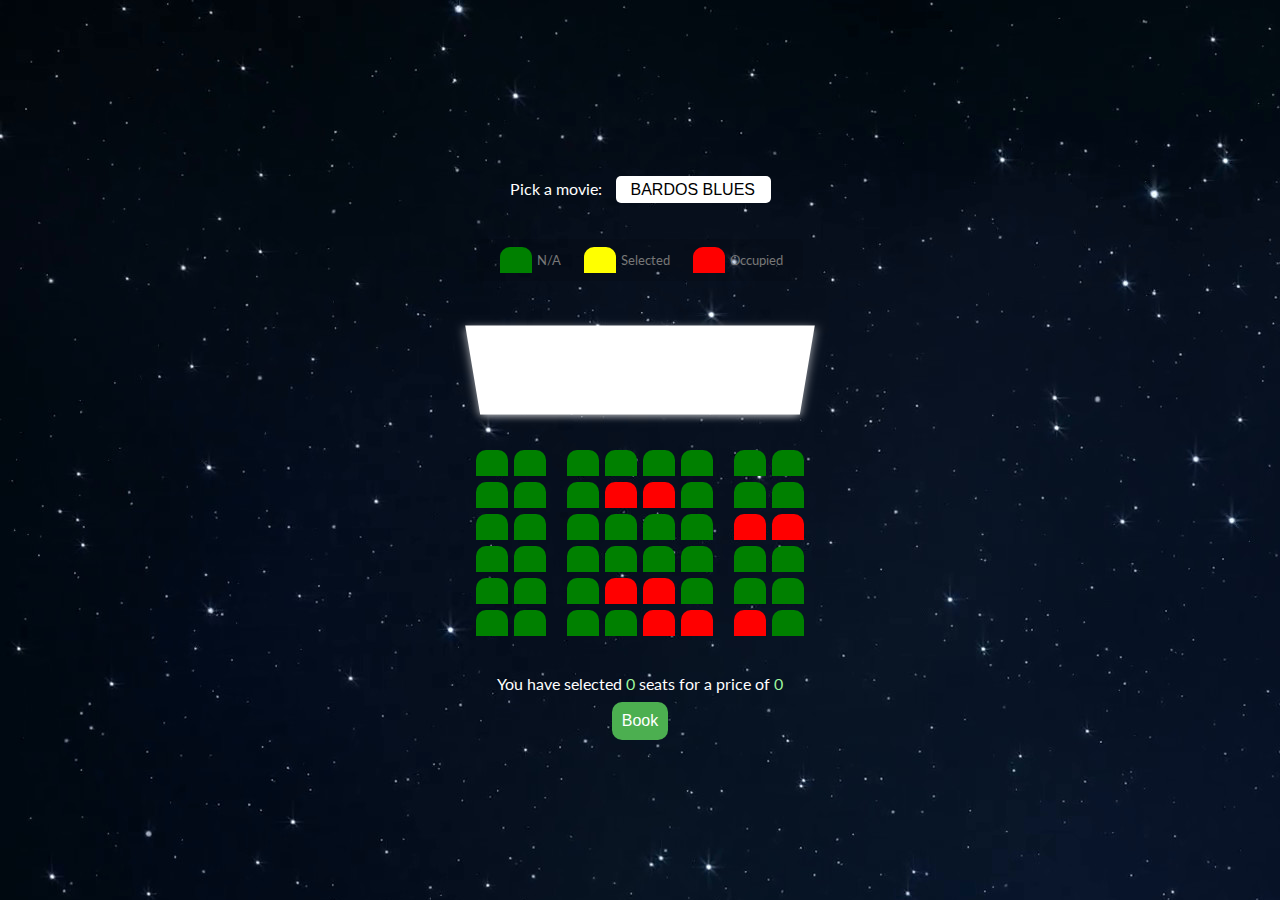
<file: book.html>
<!DOCTYPE html>
<html lang="en">
  <head>
    <meta charset="UTF-8" />
    <meta http-equiv="X-UA-Compatible" content="IE=edge" />
    <meta name="viewport" content="width=device-width, initial-scale=1.0" />
    <link rel="stylesheet" href="style.css" />
    <title>Movie Seat Booking</title>
  </head>
  <body>
    <div class="movie-container">
      <label>Pick a movie:</label>
      <select id="movie">
        <option value="120">BARDOS BLUES</option>
        <option value="100">JOKER</option>
        <option value="80">COCO</option>
      </select>
    </div>

    <ul class="showcase">
      <li>
        <div class="seat"></div>
        <small>N/A</small>
      </li>

      <li>
        <div class="seat selected"></div>
        <small>Selected</small>
      </li>

      <li>
        <div class="seat occupied"></div>
        <small>Occupied</small>
      </li>
    </ul>

    <div class="container">
      <div class="screen"></div>
      <div class="row">
        <div class="seat"></div>
        <div class="seat"></div>
        <div class="seat"></div>
        <div class="seat"></div>
        <div class="seat"></div>
        <div class="seat"></div>
        <div class="seat"></div>
        <div class="seat"></div>
      </div>
      <div class="row">
        <div class="seat"></div>
        <div class="seat"></div>
        <div class="seat"></div>
        <div class="seat occupied"></div>
        <div class="seat occupied"></div>
        <div class="seat"></div>
        <div class="seat"></div>
        <div class="seat"></div>
      </div>

      <div class="row">
        <div class="seat"></div>
        <div class="seat"></div>
        <div class="seat"></div>
        <div class="seat"></div>
        <div class="seat"></div>
        <div class="seat"></div>
        <div class="seat occupied"></div>
        <div class="seat occupied"></div>
      </div>

      <div class="row">
        <div class="seat"></div>
        <div class="seat"></div>
        <div class="seat"></div>
        <div class="seat"></div>
        <div class="seat"></div>
        <div class="seat"></div>
        <div class="seat"></div>
        <div class="seat"></div>
      </div>

      <div class="row">
        <div class="seat"></div>
        <div class="seat"></div>
        <div class="seat"></div>
        <div class="seat occupied"></div>
        <div class="seat occupied"></div>
        <div class="seat"></div>
        <div class="seat"></div>
        <div class="seat"></div>
      </div>

      <div class="row">
        <div class="seat"></div>
        <div class="seat"></div>
        <div class="seat"></div>
        <div class="seat"></div>
        <div class="seat occupied"></div>
        <div class="seat occupied"></div>
        <div class="seat occupied"></div>
        <div class="seat"></div>
      </div>
    </div>

    <p class="text">
      You have selected <span id="count">0</span> seats for a price of <span id="total">0</span>
    </p>
    <button onclick="document.location='register.html'">Book</button>
    <script src="script.js"></script>
  </body>
</html>
</file>
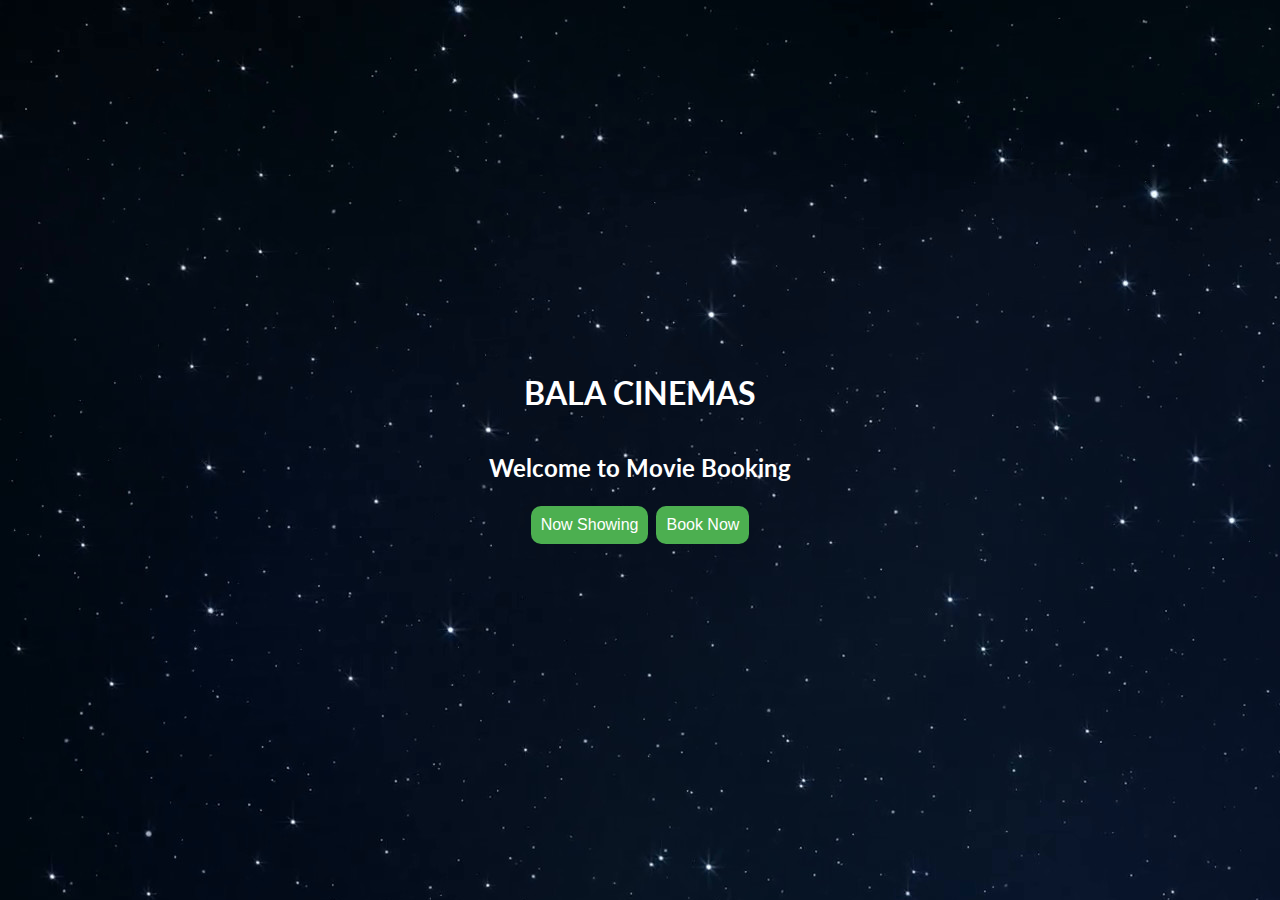
<file: home.html>
<!DOCTYPE html>
<html>

<head>
    <title>Movie Booking</title>
    <link rel="stylesheet" href="style.css">
</head>

<body>
    <header>
        <h1>BALA CINEMAS</h1>
    </header>

    <main>
        <h2>Welcome to Movie Booking</h2>
        <div id="container">
            <button onclick="document.location='now-showing.html'">Now Showing</button>
            <button onclick="document.location='book.html'">Book Now</button>
        </div>
    </main>
</body>

</html>
</file>
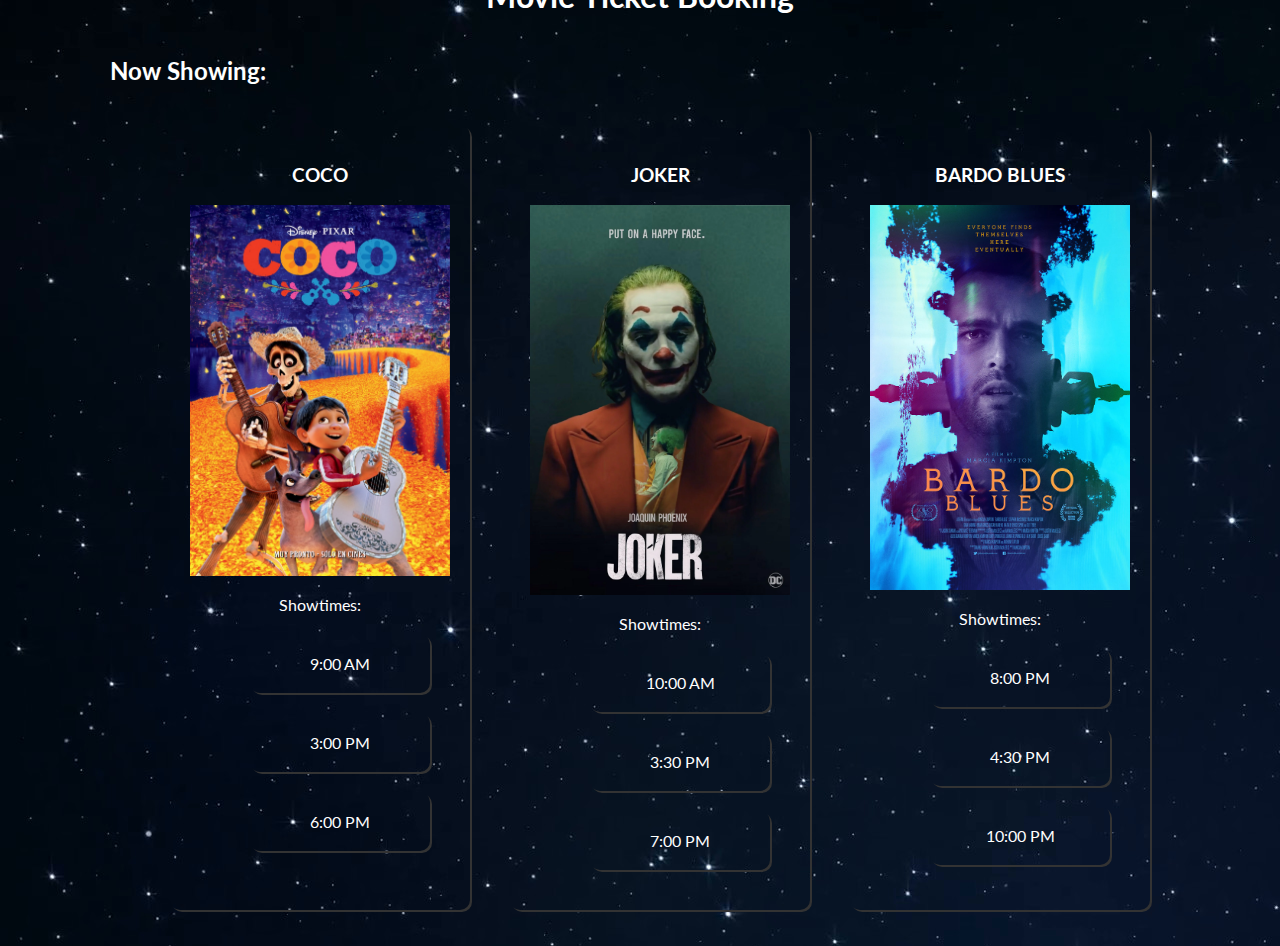
<file: now-showing.html>
<!DOCTYPE html>
<html lang="en">

<head>
    <meta charset="UTF-8">
    <meta name="viewport" content="width=device-width, initial-scale=1.0">
    <title>Movie Ticket Booking - Now Showing Page</title>
    <link rel="stylesheet" href="style.css">
</head>

<body>
    <header>
        <h1>Movie Ticket Booking</h1>
    </header>
    <main>
        <h2>Now Showing:</h2>
        <ul class="movies">
            <li>
                <h3>COCO</h3>
                <img src="images\coco.jpg" alt="Movie 1">
                <p>Showtimes:</p>
                <ul>
                    <li>9:00 AM</li>
                    <li>3:00 PM</li>
                    <li>6:00 PM</li>
                </ul>
            </li>
            <li>
                <h3>JOKER</h3>
                <img src="images\joker.webp" alt="Movie 2">
                <p>Showtimes:</p>
                <ul>
                    <li>10:00 AM</li>
                    <li>3:30 PM</li>
                    <li>7:00 PM</li>
                </ul>
            </li>
            <li>
                <h3>BARDO BLUES</h3>
                <img src="images\movie-poster.jpg" alt="Movie 3">
                <p>Showtimes:</p>
                <ul>
                    <li>8:00 PM</li>
                    <li>4:30 PM</li>
                    <li>10:00 PM</li>
                </ul>
            </li>
        </ul>
    </main>
</body>

</html>
</file>
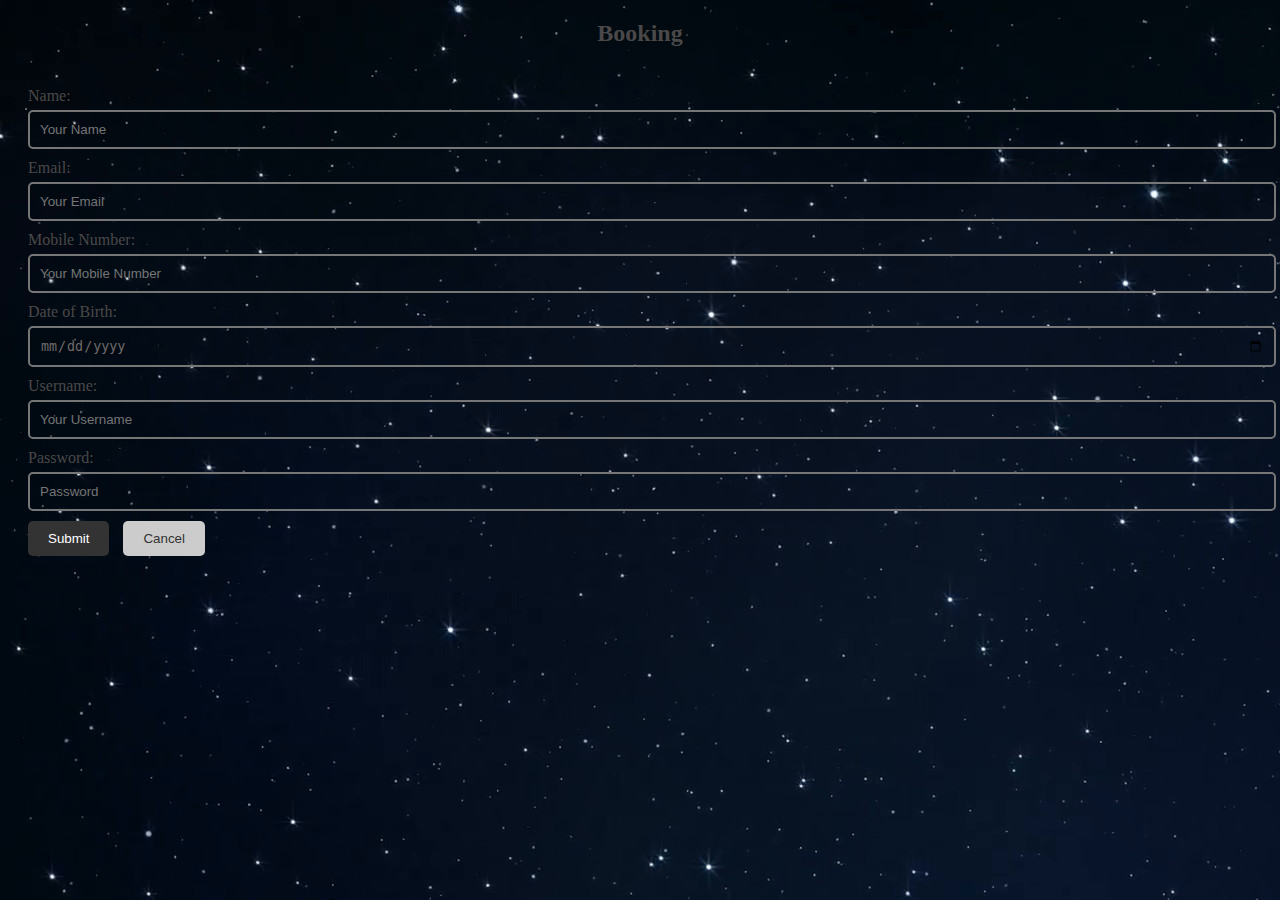
<file: register.html>
<!DOCTYPE html>
<html lang="en">
<head>
  <link rel="stylesheet" href="register.css">
</head>
<body>
  <section id="booking">
    <h2>Booking</h2>
    <form action="#" method="post">
      <label for="name">Name:</label>
      <input type="text" id="name" placeholder="Your Name" required>
      <label for="email">Email:</label>
      <input type="email" id="email" placeholder="Your Email" required>
      <label for="mobile">Mobile Number:</label>
      <input type="tel" id="mobile" placeholder="Your Mobile Number" pattern="[0-9]{10}" required>
      <label for="dob">Date of Birth:</label>
      <input type="date" id="dob" required>
      <label for="username">Username:</label>
      <input type="text" id="username" placeholder="Your Username" pattern="[A-Za-z]+" required>
      <label for="password">Password:</label>
      <input type="password" id="password" placeholder="Password" required>
      <button type="submit">Submit</button>
      <button type="reset">Cancel</button>
    </form>
  </section>
</body>
</html>
</file>
<file: style.css>
@import url("https://fonts.googleapis.com/css?family=Lato&display=swap");

* {
  box-sizing: border-box;
}

body {
  background-image: url("images/26663.jpg");
  color: #fff;
  display: flex;
  flex-direction: column;
  align-items: center;
  justify-content: center;
  height: 100vh;
  font-family: "Lato", sans-serif;
  margin: 0;
}

button {
  background-color: #4CAF50;
  border: none;
  color: white;
  padding: 10px;
  text-align: center;
  text-decoration: none;
  display: inline-block;
  font-size: 16px;
  margin: 4px 2px;
  cursor: pointer;
  border-radius: 10px;

}

#container {
  text-align: center;
}

.movie-container {
  margin: 20px 0;
}

.movie-container select {
  background-color: #fff;
  border: 0;
  border-radius: 5px;
  font-size: 16px;
  margin-left: 10px;
  padding: 5px 15px 5px 15px;
  -moz-appearance: none;
  -webkit-appearance: none;
  appearance: none;
}

.container {
  perspective: 1000px;
  margin-bottom: 30px;
}

.seat {
  background-color: green;
  height: 26px;
  width: 32px;
  margin: 3px;
  font-size: 50px;
  border-top-left-radius: 10px;
  border-top-right-radius: 10px;
}

.seat.selected {
  background-color: yellow;
}

.seat.occupied {
  background-color: red;
}

.seat:nth-of-type(2) {
  margin-right: 18px;
}

.seat:nth-last-of-type(2) {
  margin-left: 18px;
}

.seat:not(.sold):hover {
  cursor: pointer;
  transform: scale(1.2);
}

.showcase .seat:not(.sold):hover {
  cursor: default;
  transform: scale(1);
}

.showcase {
  background: rgba(0, 0, 0, 0.1);
  padding: 5px 10px;
  border-radius: 5px;
  color: #777;
  list-style-type: none;
  display: flex;
  justify-content: space-between;
}

.showcase li {
  display: flex;
  align-items: center;
  justify-content: center;
  margin: 0 10px;
}

.showcase li small {
  margin-left: 2px;
}

.row {
  display: flex;
}

.screen {
  background-color: #fff;
  height: 120px;
  width: 100%;
  margin: 15px 0;
  transform: rotateX(-48deg);
  box-shadow: 0 3px 10px rgba(255, 255, 255, 0.7);
}

p.text {
  margin: 5px 0;
}

p.text span {
  color: rgb(158, 248, 158);
}

#booking-details {
  text-align: center;
}

#name,
#email,
#phone,
#seats {
  display: inline-block;
  width: 100%;
  padding: 5px;
}

/*Now showing page*/
.movies {
  display: flex;
  flex-wrap: wrap;
  justify-content: center;
}

.movies li {
  margin: 20px;
  padding: 20px;
  box-shadow: 2px 2px #333;
  border-radius: 10px;
  max-width: 300px;
  text-align: center;
  transition: all 0.3s ease;
  list-style-type: none;
}

.movies li:hover {
  transform: translateY(-5px);
}

img {
  max-width: 100%;
  height: auto;
}
</file>
<file: register.css>
body{
    background-image: url('images/26663.jpg');
    font-family: roboto mono;
    color: #4a4848;
  }
  
  form {
      padding: 20px;
      margin-bottom: 20px;
    
  }
  h2{
    text-align: center;  
    font-family: teko;
  }
  form label {
      display: block;
      margin-bottom: 5px;
  }
  
  form input[type="text"],
  form input[type="email"],
  form input[type="tel"],
  form input[type="date"],
  form input[type="password"],
  form select {
      width: 100%;
      padding: 10px;
      border-radius: 5px;
      margin-bottom: 10px;
    background-color: transparent;
    color:rgb(112, 106, 106);
    border-style: solid;
  }
  
  form button {
      background-color: #333;
      color: #FFF;
      padding: 10px 20px;
      border: none;
      border-radius: 5px;
      cursor: pointer;
      margin-right: 10px;
  }
  
  form button[type="reset"] {
      background-color: #CCC;
      color: #333;
  }
  
  input[type="checkbox"]:checked {
    background: rgb(81, 255, 0);
  }
  
  input[type="checkbox"] {
    appearance: none;
    background: rgba(112, 106, 106,0.1);
    height: 16px;
    width: 16px;
    cursor: pointer;
  }
  
  p{
    text-align: center;
  }
  
  .screen-parent{
    display: grid;
    grid-template-columns: 1fr 1fr 1fr;
  }
  
  .seats {
    text-align: center;
  }
</file>
